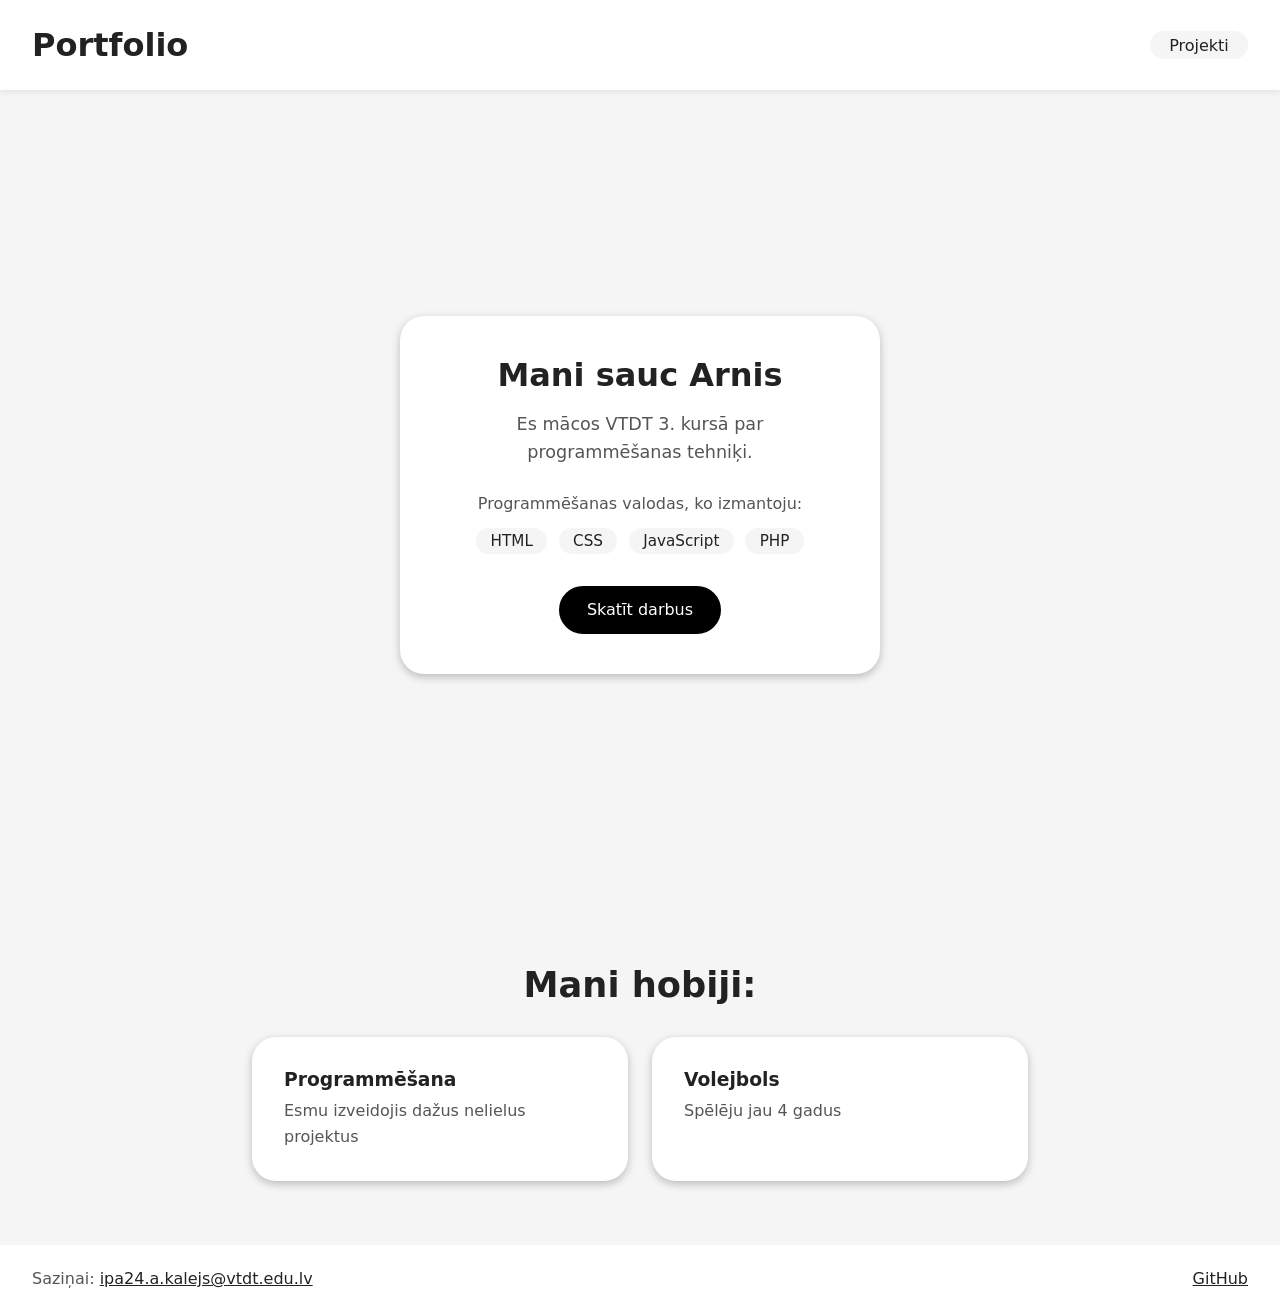
<file: index.html>
<!DOCTYPE html>
<html lang="lv">
<head>
    <meta charset="UTF-8">
    <meta name="viewport" content="width=device-width, initial-scale=1.0">
    <title>Arnis | Portfolio</title>
    <link rel="stylesheet" href="style.css">
</head>
<body>
    <header class="header">
        <h1>Portfolio</h1>
        <nav class="hdr_btns">
            <a href="works.html">Projekti</a>
        </nav>
    </header>

    <main>
        <section class="about">
            <div class="about_card">
                <h2>Mani sauc Arnis</h2>
                <p>Es mācos VTDT 3. kursā par programmēšanas tehniķi.</p>

                <div class="tags">
                    <h3 class="tags_title">Programmēšanas valodas, ko izmantoju:</h3>
                    <span>HTML</span>
                    <span>CSS</span>
                    <span>JavaScript</span>
                    <span>PHP</span>
                </div>

                <a class="btn_main" href="works.html">Skatīt darbus</a>
            </div>
        </section>

        <section id="hobbies" class="hobbies">
            <h2>Mani hobiji:</h2>
            <div class="hobby_list">
                <div class="hobby_card">
                    <h3>Programmēšana</h3>
                    <p>Esmu izveidojis dažus nelielus projektus</p>
                </div>
                <div class="hobby_card">
                    <h3>Volejbols</h3>
                    <p>Spēlēju jau 4 gadus</p>
                </div>
            </div>
        </section>
    </main>

    <footer id="contact" class="footer">
        <p>Saziņai: <a href="mailto:ipa24.a.kalejs@vtdt.edu.lv">ipa24.a.kalejs@vtdt.edu.lv</a></p>
        <a href="https://github.com/ArnisKal" target="_blank" rel="noopener">GitHub</a>
    </footer>
</body>
</html>
</file>
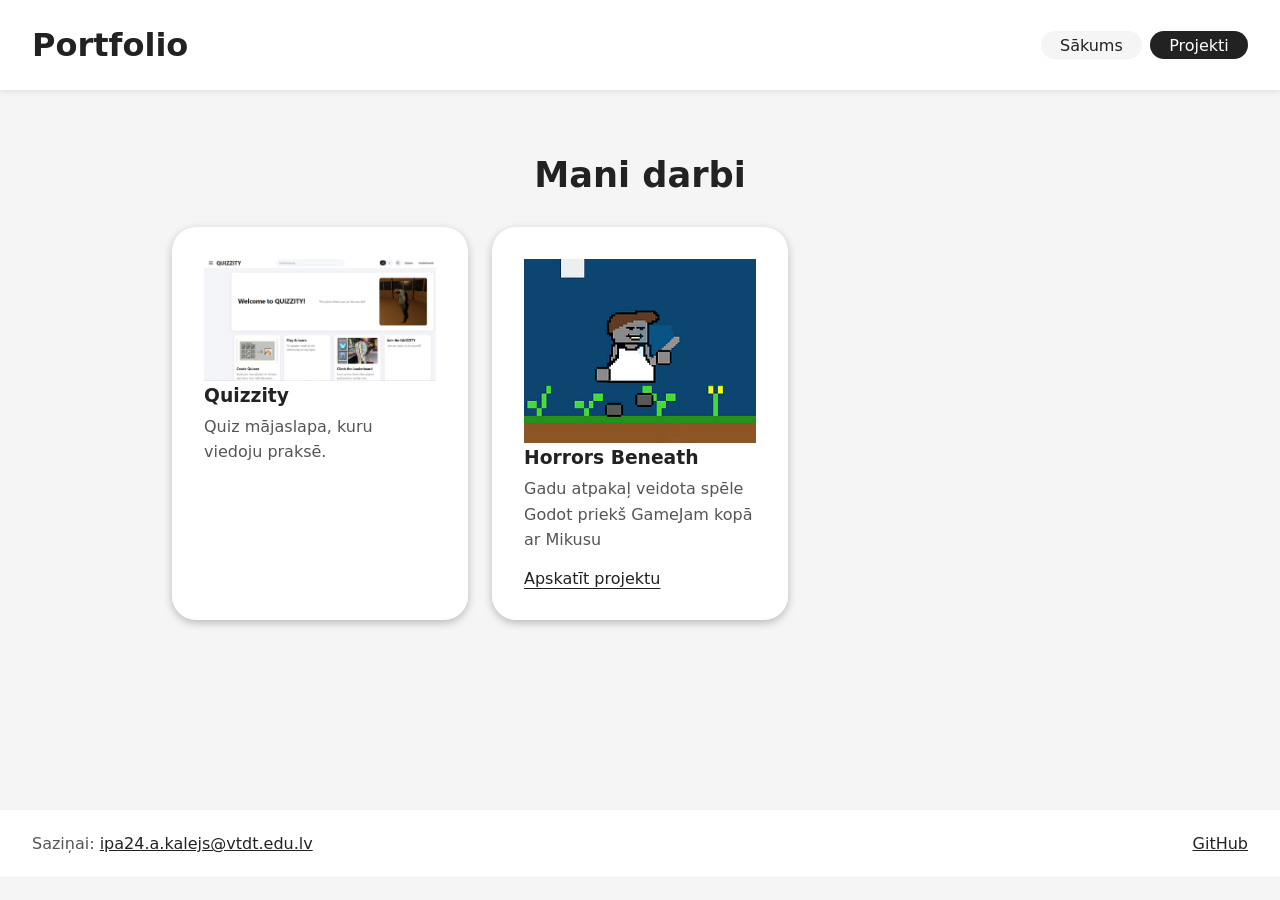
<file: works.html>
<!DOCTYPE html>
<html lang="lv">
<head>
    <meta charset="UTF-8">
    <meta name="viewport" content="width=device-width, initial-scale=1.0">
    <title>Mani darbi</title>
    <link rel="stylesheet" href="style.css">
</head>
<body>
    <header class="header">
        <h1>Portfolio</h1>
        <nav class="hdr_btns">
            <a href="index.html">Sākums</a>
            <a href="works.html" class="active" aria-current="page">Projekti</a>
        </nav>
    </header>

    <main>
        <section class="projects">
            <h2>Mani darbi</h2>

            <div class="works">
                <article class="work">
                    <div class="work_img"><img src="Quizzity.png"></div>
                    <h3>Quizzity</h3>
                    <p>Quiz mājaslapa, kuru viedoju praksē.</p>
                </article>

                <article class="work">
                    <div class="work_img"><img src="HorrorsBeneath.png"></div>
                    <h3>Horrors Beneath</h3>
                    <p>Gadu atpakaļ veidota spēle Godot priekš GameJam kopā ar Mikusu</p>
                    <a class="work_link" href="https://dwight-from-dbd.itch.io/horrors-beneath" target="_blank" rel="noopener">Apskatīt projektu</a>
                </article>
            </div>
        </section>
    </main>

    <footer id="contact" class="footer">
        <p>Saziņai: <a href="mailto:ipa24.a.kalejs@vtdt.edu.lv">ipa24.a.kalejs@vtdt.edu.lv</a></p>
        <a href="https://github.com/ArnisKal" target="_blank" rel="noopener">GitHub</a>
    </footer>
</body>
</html>
</file>
<file: style.css>
* {
    padding: 0;
    margin: 0;
    box-sizing: border-box;
}

html {
    scroll-behavior: smooth;
    scroll-padding-top: 10vh;
}

html, body {
    background-color: whitesmoke;
    font-family: system-ui, -apple-system, "Segoe UI", Roboto, sans-serif;
    color: #222;
}

a:focus-visible,
.btn_main:focus-visible {
    outline: 3px solid #222;
    outline-offset: 3px;
}

/* Header */
.header {
    position: sticky;
    top: 0;
    z-index: 10;
    display: flex;
    align-items: center;
    padding: 0 2rem;
    width: 100%;
    height: 10vh;
    min-height: 64px;
    background-color: white;
    box-shadow: rgba(0, 0, 0, 0.08) 0px 2px 6px;
}

.hdr_btns {
    margin-left: auto;
    display: flex;
    gap: 0.5rem;
}

.hdr_btns a {
    padding: 0.3rem 1.2rem;
    border-radius: 20px;
    background-color: whitesmoke;
    color: #222;
    font-size: 1rem;
    font-weight: 500;
    text-decoration: none;
    transition: background-color 0.2s, color 0.2s, transform 0.2s;
}

.hdr_btns a:hover {
    background-color: #222;
    color: white;
    transform: translateY(-2px);
}

/* About */
.about {
    min-height: 90vh;
    display: flex;
    align-items: center;
    justify-content: center;
    padding: 2rem;
}

.about_card {
    max-width: 480px;
    padding: 2.5rem;
    background-color: white;
    border-radius: 24px;
    text-align: center;
    box-shadow: rgba(0, 0, 0, 0.24) 0px 3px 8px;
}

.avatar {
    width: 96px;
    height: 96px;
    margin: 0 auto 1.25rem;
    display: grid;
    place-items: center;
    border-radius: 50%;
    background-color: #222;
    color: white;
    font-size: 2.5rem;
    font-weight: 600;
}

.about_card h2 {
    margin-bottom: 1rem;
    font-size: 2rem;
}

.about_card p {
    font-size: 1.1rem;
    line-height: 1.6;
    color: #555;
}

.tags {
    margin: 1.75rem 0;
}

.tags_title {
    margin-bottom: 0.75rem;
    font-size: 1rem;
    font-weight: 500;
    color: #555;
}

.tags span {
    display: inline-block;
    margin: 0.2rem;
    padding: 0.25rem 0.9rem;
    border-radius: 999px;
    background-color: whitesmoke;
    font-size: 0.95rem;
    font-weight: 500;
}

/* Buttons */
.btn_main {
    display: inline-block;
    padding: 0.8rem 1.6rem;
    border: 2px solid black;
    border-radius: 999px;
    background-color: black;
    color: white;
    font-size: 1rem;
    text-decoration: none;
    transition: transform 0.2s, background-color 0.2s, color 0.2s;
}

.btn_main:hover {
    transform: translateY(-2px);
    background-color: white;
    color: black;
}

/* Projects */
.projects,
.hobbies {
    max-width: 840px;
    margin: 0 auto;
    padding: 4rem 2rem 2rem;
    text-align: center;
}

.projects h2,
.hobbies h2 {
    margin-bottom: 2rem;
    font-size: 2.2rem;
}

.works {
    display: grid;
    grid-template-columns: repeat(3, 1fr);
    gap: 1.5rem;
}

.work {
    padding: 2rem;
    background-color: white;
    border-radius: 24px;
    text-align: left;
    box-shadow: rgba(0, 0, 0, 0.24) 0px 3px 8px;
}

.work h3 {
    margin-bottom: 0.5rem;
}

.work p {
    margin-bottom: 1rem;
    color: #555;
    line-height: 1.6;
}

.work_link {
    color: #222;
    font-weight: 500;
    text-underline-offset: 4px;
}

/* Hobbies */
.hobbies {
    padding-bottom: 4rem;
}

.hobby_list {
    display: grid;
    grid-template-columns: repeat(auto-fit, minmax(240px, 1fr));
    gap: 1.5rem;
}

.hobby_card {
    padding: 2rem;
    background-color: white;
    border-radius: 24px;
    text-align: left;
    box-shadow: rgba(0, 0, 0, 0.24) 0px 3px 8px;
}

.hobby_card h3 {
    margin-bottom: 0.5rem;
}

.hobby_card p {
    color: #555;
    line-height: 1.6;
}

/* Footer */
.footer {
    display: flex;
    justify-content: space-between;
    flex-wrap: wrap;
    gap: 1rem;
    padding: 1.5rem 2rem;
    background-color: white;
    color: #555;
}

.footer a {
    color: #222;
    font-weight: 500;
}

@media (max-width: 600px) {
    .header { padding: 0 1rem; }
    .hdr_btns a { padding: 0.3rem 0.8rem; font-size: 0.9rem; }
    .about_card { padding: 1.75rem; }
}

@media (prefers-reduced-motion: reduce) {
    html { scroll-behavior: auto; }
    * { transition: none !important; }
}

/* Works page */
.projects {
    min-height: 80vh;
}

.hdr_btns a.active {
    background-color: #222;
    color: white;
}

.work_tags {
    display: flex;
    flex-wrap: wrap;
    gap: 0.4rem;
    margin-bottom: 1rem;
    list-style: none;
}

.work_tags li {
    padding: 0.15rem 0.7rem;
    border-radius: 999px;
    background-color: whitesmoke;
    font-size: 0.85rem;
    font-weight: 500;
}

.back_btn {
    margin-top: 2.5rem;
}

.projects {
    max-width: 1000px;
}

.work_img {
    overflow: hidden;
}

.work_img img {
    width: 100%;
    height: 100%;
    object-fit: cover;
}
</file>
